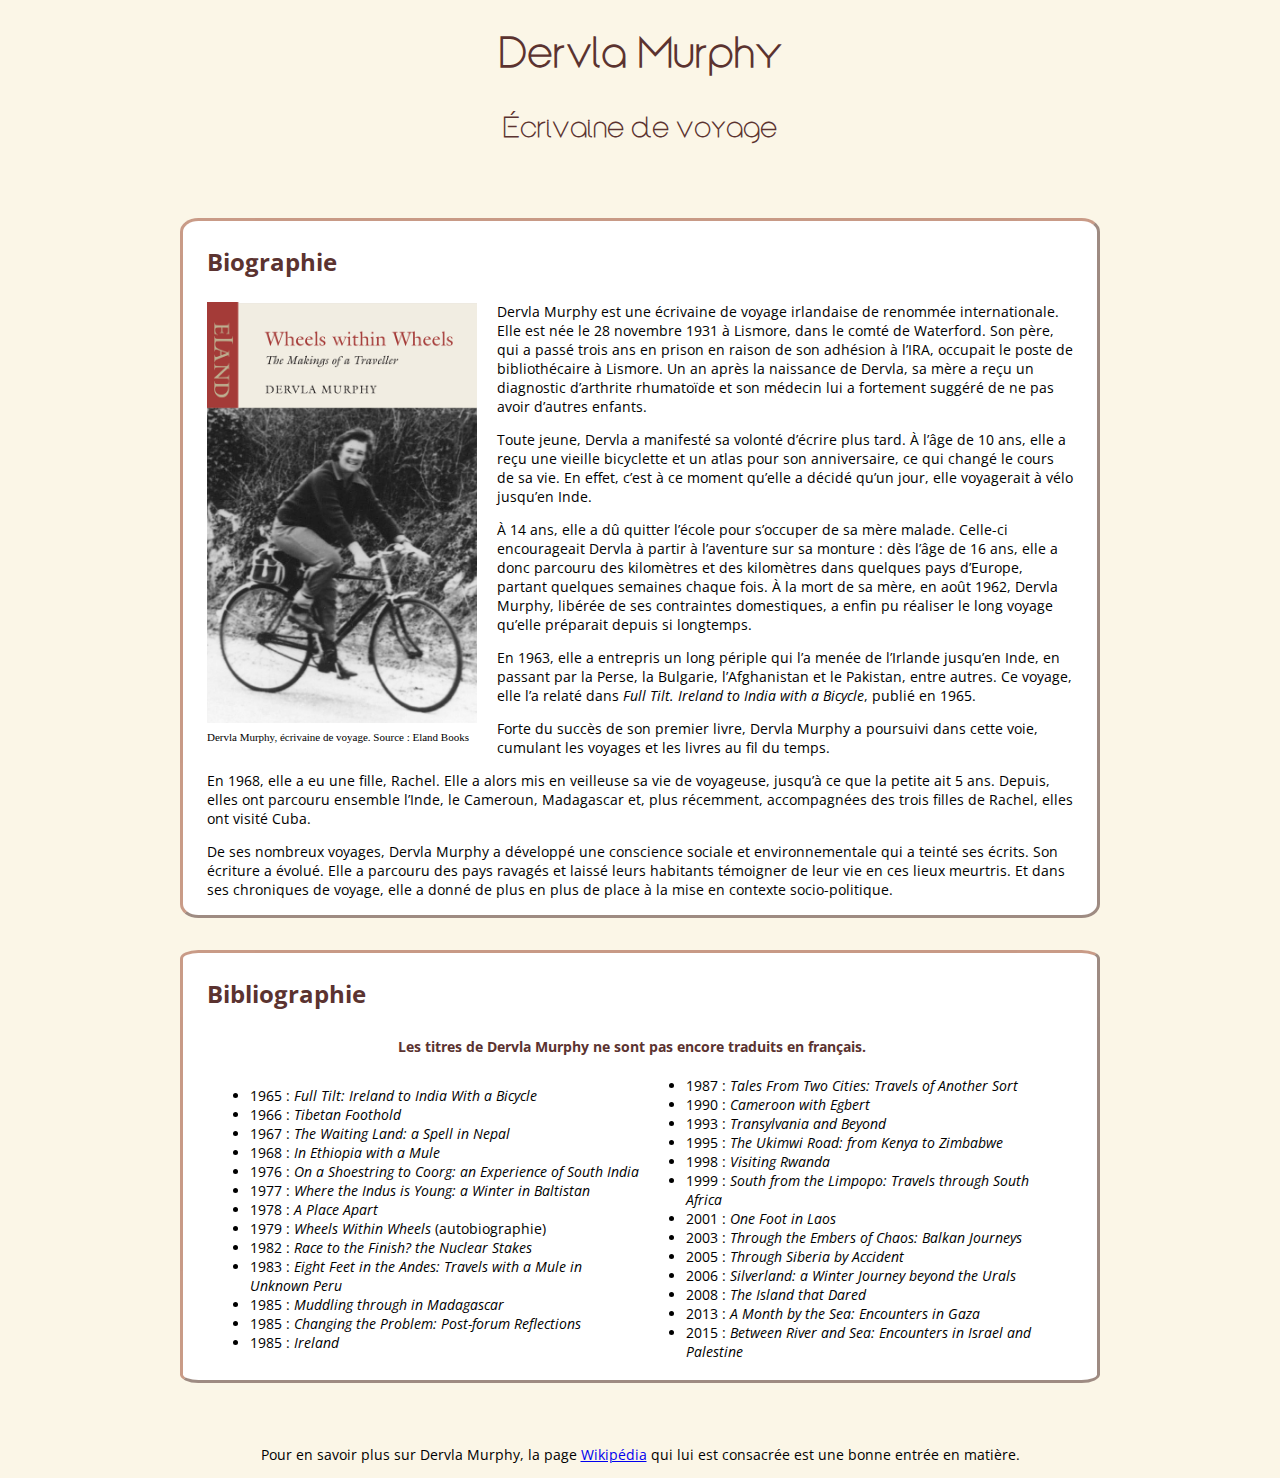
<file: index.html>
<!DOCTYPE html>
<html lang="fr-ca">
<head>
    <meta charset="UTF-8">
    <meta name="viewport" content="width=device-width, initial-scale=1.0">
    <title>Dervla Murphy</title>
    <link rel="stylesheet" type="text/css" href="style.css">
    <link rel="stylesheet" type="text/css" href="Resources/MyFontsWebfontsKit.css">
    <link rel="stylesheet" type="text/css" href="https://fonts.googleapis.com/css?family=Open+Sans&display=swap">
</head>

<body>
    <header>
        <h1 id="title">Dervla Murphy</h1>
        <h2 id="subtitle">Écrivaine de voyage</h2>
    </header>

    <main id="main">
        <div id="content">
            <div id="biography">
                <div id="tribute-info">                
                    <h3>Biographie</h3>

                    <figure id="img-div">
                        <div id="imgwrap">
                            <img id="image" src="Resources/Wheels within Wheels.jpg" alt="Dervla Murphy, écrivaine de voyage.">
                        </div>
                        <figcaption id="img-caption">Dervla Murphy, écrivaine de voyage. Source&nbsp;: Eland Books</figcaption>
                    </figure>
                    
                    <p>
                        Dervla Murphy est une écrivaine de voyage irlandaise de renommée internationale. Elle est née le 28&nbsp;novembre&nbsp;1931 à Lismore, dans le comté de Waterford. Son père, qui a passé trois ans en prison en raison de son adhésion à l’IRA, occupait le poste de bibliothécaire à Lismore. Un an après la naissance de Dervla, sa mère a reçu un diagnostic d’arthrite rhumatoïde et son médecin lui a fortement suggéré de ne pas avoir d’autres enfants. 
                    </p>

                    <p>
                        Toute jeune, Dervla a manifesté sa volonté d’écrire plus tard. À l’âge de 10&nbsp;ans, elle a reçu une vieille bicyclette et un atlas pour son anniversaire, ce qui changé le cours de sa vie. En effet, c’est à ce moment qu’elle a décidé qu’un jour, elle voyagerait à vélo jusqu’en Inde.
                    </p>

                    <p>
                        À 14&nbsp;ans, elle a dû quitter l’école pour s’occuper de sa mère malade. Celle-ci encourageait Dervla à partir à l’aventure sur sa monture : dès l’âge de 16&nbsp;ans, elle a donc parcouru des kilomètres et des kilomètres dans quelques pays d’Europe, partant quelques semaines chaque fois. À la mort de sa mère, en août&nbsp;1962, Dervla Murphy, libérée de ses contraintes domestiques, a enfin pu réaliser le long voyage qu’elle préparait depuis si longtemps.
                    </p>

                    <p>
                        En&nbsp;1963, elle a entrepris un long périple qui l’a menée de l’Irlande jusqu’en Inde, en passant par la Perse, la Bulgarie, l’Afghanistan et le Pakistan, entre autres. Ce voyage, elle l’a relaté dans <em>Full Tilt. Ireland to India with a Bicycle</em>, publié en&nbsp;1965.
                    </p>

                    <p>
                        Forte du succès de son premier livre, Dervla Murphy a poursuivi dans cette voie, cumulant les voyages et les livres au fil du temps.
                    </p>

                    <p>
                        En&nbsp;1968, elle a eu une fille, Rachel. Elle a alors mis en veilleuse sa vie de voyageuse, jusqu’à ce que la petite ait 5&nbsp;ans. Depuis, elles ont parcouru ensemble l’Inde, le Cameroun, Madagascar et, plus récemment, accompagnées des trois filles de Rachel, elles ont visité Cuba. 
                    </p>

                    <p class="last">
                        De ses nombreux voyages, Dervla Murphy a développé une conscience sociale et environnementale qui a teinté ses écrits. Son écriture a évolué. Elle a parcouru des pays ravagés et laissé leurs habitants témoigner de leur vie en ces lieux meurtris. Et dans ses chroniques de voyage, elle a donné de plus en plus de place à la mise en contexte socio-politique.
                    </p>
                </div>
            </div>

            <div id="bibliography">
                <div id="tribute-info">
                    <h3>Bibliographie</h3>
                
                    <div class="table">
                        <table>
                            <thead>
                                <th colspan="2">Les titres de Dervla Murphy ne sont pas encore traduits en français.</th>
                            </thead>
                            <tbody>
                                <tr>
                                    <td>
                                        <ul id="ul1">
                                            <li>1965&nbsp;: <em>Full Tilt: Ireland to India With a Bicycle</em></li>
                                            <li>1966&nbsp;: <em>Tibetan Foothold</em></li>
                                            <li>1967&nbsp;: <em>The Waiting Land: a Spell in Nepal</em></li>
                                            <li>1968&nbsp;: <em>In Ethiopia with a Mule</em></li>
                                            <li>1976&nbsp;: <em>On a Shoestring to Coorg: an Experience of South India</em></li>
                                            <li>1977&nbsp;: <em>Where the Indus is Young: a Winter in Baltistan</em></li>
                                            <li>1978&nbsp;: <em>A Place Apart</em></li>
                                            <li>1979&nbsp;: <em>Wheels Within Wheels</em> (autobiographie)</li>
                                            <li>1982&nbsp;: <em>Race to the Finish? the Nuclear Stakes</em></li>
                                            <li>1983&nbsp;: <em>Eight Feet in the Andes: Travels with a Mule in Unknown Peru</em></li>
                                            <li>1985&nbsp;: <em>Muddling through in Madagascar</em></li>
                                            <li>1985&nbsp;: <em>Changing the Problem: Post-forum Reflections</em></li>
                                            <li>1985&nbsp;: <em>Ireland</em></li>
                                        </ul>
                                    </td>
                                    <td>
                                        <ul id="ul2">
                                            <li>1987&nbsp;: <em>Tales From Two Cities: Travels of Another Sort</em></li>
                                            <li>1990&nbsp;: <em>Cameroon with Egbert</em></li>
                                            <li>1993&nbsp;: <em>Transylvania and Beyond</em></li>
                                            <li>1995&nbsp;: <em>The Ukimwi Road: from Kenya to Zimbabwe</em></li>
                                            <li>1998&nbsp;: <em>Visiting Rwanda</em></li>
                                            <li>1999&nbsp;: <em>South from the Limpopo: Travels through South Africa</em></li>
                                            <li>2001&nbsp;: <em>One Foot in Laos</em></li>
                                            <li>2003&nbsp;: <em>Through the Embers of Chaos: Balkan Journeys</em></li>
                                            <li>2005&nbsp;: <em>Through Siberia by Accident</em></li>
                                            <li>2006&nbsp;: <em>Silverland: a Winter Journey beyond the Urals</em></li>
                                            <li>2008&nbsp;: <em>The Island that Dared</em></li>
                                            <li>2013&nbsp;: <em>A Month by the Sea: Encounters in Gaza</em></li>
                                            <li>2015&nbsp;: <em>Between River and Sea: Encounters in Israel and Palestine</em></li>
                                        </ul>
                                    </td>
                                </tr>
                            </tbody>
                        </table>
                    </div>           
                </div>
            </div>
        </div>
    </main>

    <footer>
        <p class="footer">Pour en savoir plus sur Dervla Murphy, la page <a id="tribute-link" href="https://en.wikipedia.org/wiki/Dervla_Murphy" target="_blank">Wikipédia</a> qui lui est consacrée est une bonne entrée en matière.</p>
    </footer>
</body>
</html>
</file>
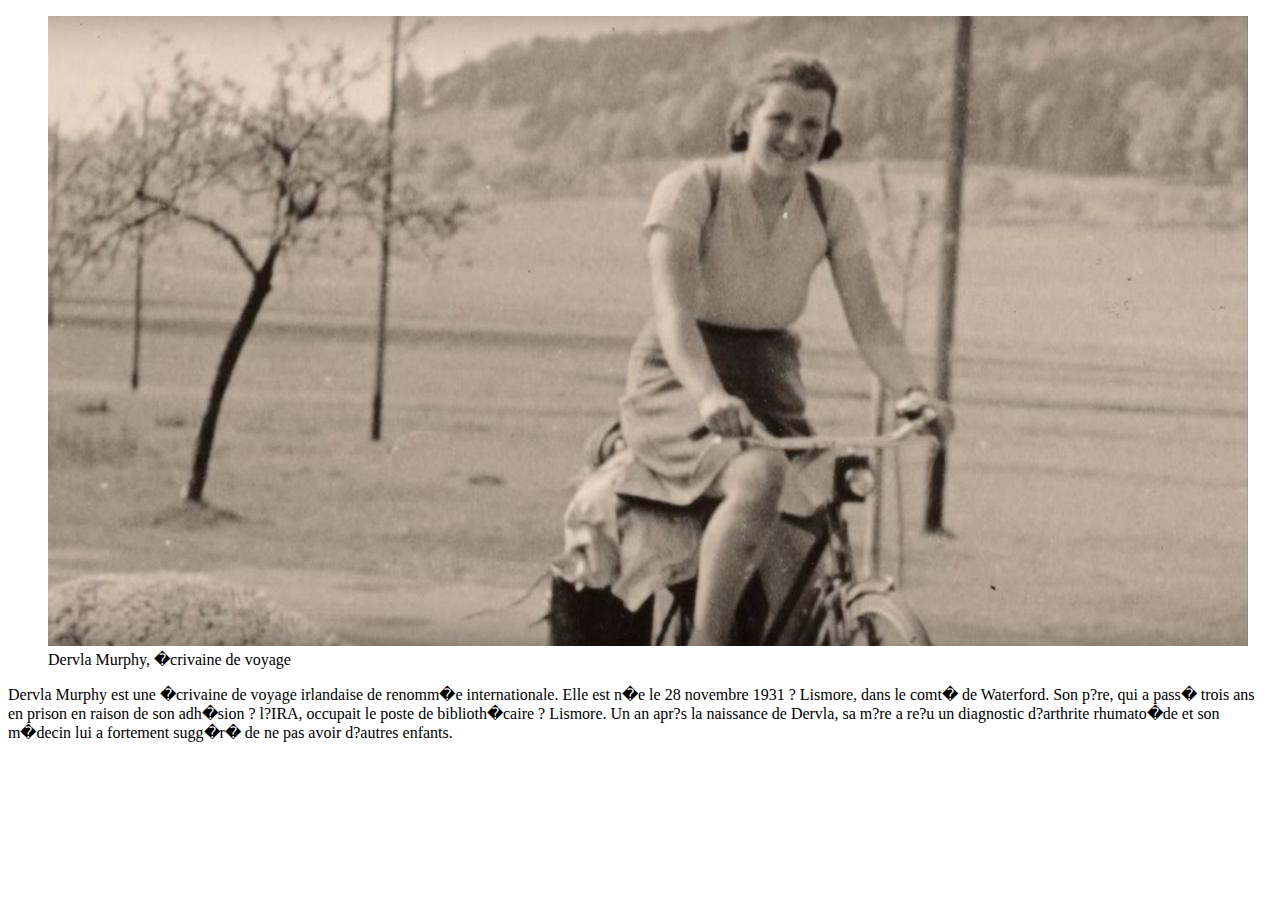
<file: imagetest.html>
<!DOCTYPE html>
<html lang="fr-ca">
<head>
    <meta charset="UTF-8">
    <meta name="viewport" content="width=device-width, initial-scale=1.0">
    <title>Dervla Murphy</title>
    <!-- <link rel="stylesheet" type="text/css" href="style.css"> -->
    <link rel="stylesheet" type="text/css" href="Resources/MyFontsWebfontsKit.css">
    <link rel="stylesheet" type="text/css" href="https://fonts.googleapis.com/css?family=Open+Sans&display=swap">
</head>

<div id="biography">
    <p>
        <figure id="img-div">
            <img id="image" src="Resources/Dervla Murphy.jpeg" alt="Dervla Murphy, �crivaine de voyage">
            <figcaption id="img-caption">Dervla Murphy, �crivaine de voyage</figcaption>
        </figure>
        Dervla Murphy est une �crivaine de voyage irlandaise de renomm�e internationale. Elle est n�e le 28&nbsp;novembre&nbsp;1931 ? Lismore, dans le comt� de Waterford. Son p?re, qui a pass� trois ans en prison en raison de son adh�sion ? l?IRA, occupait le poste de biblioth�caire ? Lismore. Un an apr?s la naissance de Dervla, sa m?re a re?u un diagnostic d?arthrite rhumato�de et son m�decin lui a fortement sugg�r� de ne pas avoir d?autres enfants.

    </p>
    
</div>
</file>
<file: style.css>
html {
    max-width: 1000px;
    margin-left: auto;
    margin-right: auto;
}

body {    
    background-color: #FBF6E7;
}

main {
    margin: 0 auto;
    bottom: 1rem;
    display: flex;
}

/* Header */
header {
    justify-content: center;
    margin: 0 auto;
    text-align: center;
}

h1 {
    font-family: AlongSansLight;
    font-size: 42px;
    color: #5B3330;
}

h2 {
    font-family: AlongSansThin;
    font-size: 28px;
    color: #5B3330;
}

/*Content section */

#content {
    margin: 2rem;
}

#tribute-info {
    max-width: 100%;
}

h3 {
    font-family: 'Open Sans';
    font-size: 24px;
    color: #5B3330;
}

p {
    font-family: 'Open Sans';
    font-size: 14px;
}

#biography, #bibliography {
    display: inline-flex;
    margin: 1rem 0;
    padding: 0 1.5rem;
    background-color: #ffffff;
    border-radius: 2%;
    border-style: outset;
    border-color: rgba(147, 56, 16, 0.5);
}

#img-div {
    display: flex;
    flex-flow: row wrap;
    flex: 0 0 100%;
    min-width: auto;
    align-items: center;
    justify-content: center;
    float: left;
    margin: 0 auto;
    padding-right: 20px;
    max-width: 270px;
}

#imgwrap {
    flex: 1 1 60%;
}

#image {
    position: relative;
    height: auto;
    display: block;
    max-width: 100%;
    margin: auto;
}

figcaption {
    padding-top: 0.5rem;
    padding-bottom: 0.5rem;
    font-size: 11px;
    flex: 1 1 50%;
}

.last {
    margin-bottom: 16px;
}

th {
    font-family: 'Open Sans';
    color: #5B3330;
    font-size: 14px;
}
li {
    font-family: 'Open Sans';
    font-size: 14px;
}

table {
    max-width: 100%;
    overflow-x: auto;
    margin-right: 1rem;
}

/* Footer */

footer {
    display: block;
    position: relative;
    bottom: 0;
    text-align: center;
    margin: 0 auto;

}

/* Cellphone */
@media only screen and (max-width: 550px) {
    p {
        font-size: 13px;
    }

    table, thead, tbody, th, td, tr { 
		display: block; 
    }
    
    table, td {
        width: 100%;
    }

    td {
        padding: 0;
    }

    tr {
        margin-bottom: 6px;
    }

    #ul1 {
        margin-bottom: 0;
    }

    #ul2 {
        margin-top: 0;
    }

    li {
        font-size: 13px;
    }

    #content {
        margin-bottom: 0;
    }

    footer {
        max-width: 75vw;
    }

    .footer {
        text-align: center;
        justify-content: center;
    }
}
</file>
<file: Resources/MyFontsWebfontsKit.css>
/**
 * @license
 * MyFonts Webfont Build ID 3811912, 2019-09-26T15:33:37-0400
 * 
 * The fonts listed in this notice are subject to the End User License
 * Agreement(s) entered into by the website owner. All other parties are 
 * explicitly restricted from using the Licensed Webfonts(s).
 * 
 * You may obtain a valid license at the URLs below.
 * 
 * Webfont: AlongSansThin by Brenners Template
 * URL: https://www.myfonts.com/fonts/brenners-template/along-sans/thin/
 * 
 * Webfont: AlongSansLight by Brenners Template
 * URL: https://www.myfonts.com/fonts/brenners-template/along-sans/light/
 * 
 * Webfont: AlongSansRegular by Brenners Template
 * URL: https://www.myfonts.com/fonts/brenners-template/along-sans/regular/
 * 
 * Webfont: AlongSansMedium by Brenners Template
 * URL: https://www.myfonts.com/fonts/brenners-template/along-sans/medium/
 * 
 * Webfont: AlongSansSemiBold by Brenners Template
 * URL: https://www.myfonts.com/fonts/brenners-template/along-sans/semi-bold/
 * 
 * Webfont: AlongSansExtraBold by Brenners Template
 * URL: https://www.myfonts.com/fonts/brenners-template/along-sans/extra-bold/
 * 
 * 
 * License: https://www.myfonts.com/viewlicense?type=web&buildid=3811912
 * Licensed pageviews: 10,000
 * Webfonts copyright: Copyright(c)2019 by Brenners Template. All rights reserved.
 * 
 * © 2019 MyFonts Inc
*/


/* @import must be at top of file, otherwise CSS will not work */
@import url("//hello.myfonts.net/count/3a2a48");

  
@font-face {font-family: 'AlongSansThin';src: url('webfonts/3A2A48_0_0.eot');src: url('webfonts/3A2A48_0_0.eot?#iefix') format('embedded-opentype'),url('webfonts/3A2A48_0_0.woff2') format('woff2'),url('webfonts/3A2A48_0_0.woff') format('woff'),url('webfonts/3A2A48_0_0.ttf') format('truetype');}
 
  
@font-face {font-family: 'AlongSansLight';src: url('webfonts/3A2A48_1_0.eot');src: url('webfonts/3A2A48_1_0.eot?#iefix') format('embedded-opentype'),url('webfonts/3A2A48_1_0.woff2') format('woff2'),url('webfonts/3A2A48_1_0.woff') format('woff'),url('webfonts/3A2A48_1_0.ttf') format('truetype');}
 
  
@font-face {font-family: 'AlongSansRegular';src: url('webfonts/3A2A48_2_0.eot');src: url('webfonts/3A2A48_2_0.eot?#iefix') format('embedded-opentype'),url('webfonts/3A2A48_2_0.woff2') format('woff2'),url('webfonts/3A2A48_2_0.woff') format('woff'),url('webfonts/3A2A48_2_0.ttf') format('truetype');}
 
  
@font-face {font-family: 'AlongSansMedium';src: url('webfonts/3A2A48_3_0.eot');src: url('webfonts/3A2A48_3_0.eot?#iefix') format('embedded-opentype'),url('webfonts/3A2A48_3_0.woff2') format('woff2'),url('webfonts/3A2A48_3_0.woff') format('woff'),url('webfonts/3A2A48_3_0.ttf') format('truetype');}
 
  
@font-face {font-family: 'AlongSansSemiBold';src: url('webfonts/3A2A48_4_0.eot');src: url('webfonts/3A2A48_4_0.eot?#iefix') format('embedded-opentype'),url('webfonts/3A2A48_4_0.woff2') format('woff2'),url('webfonts/3A2A48_4_0.woff') format('woff'),url('webfonts/3A2A48_4_0.ttf') format('truetype');}
 
  
@font-face {font-family: 'AlongSansExtraBold';src: url('webfonts/3A2A48_5_0.eot');src: url('webfonts/3A2A48_5_0.eot?#iefix') format('embedded-opentype'),url('webfonts/3A2A48_5_0.woff2') format('woff2'),url('webfonts/3A2A48_5_0.woff') format('woff'),url('webfonts/3A2A48_5_0.ttf') format('truetype');}
</file>
